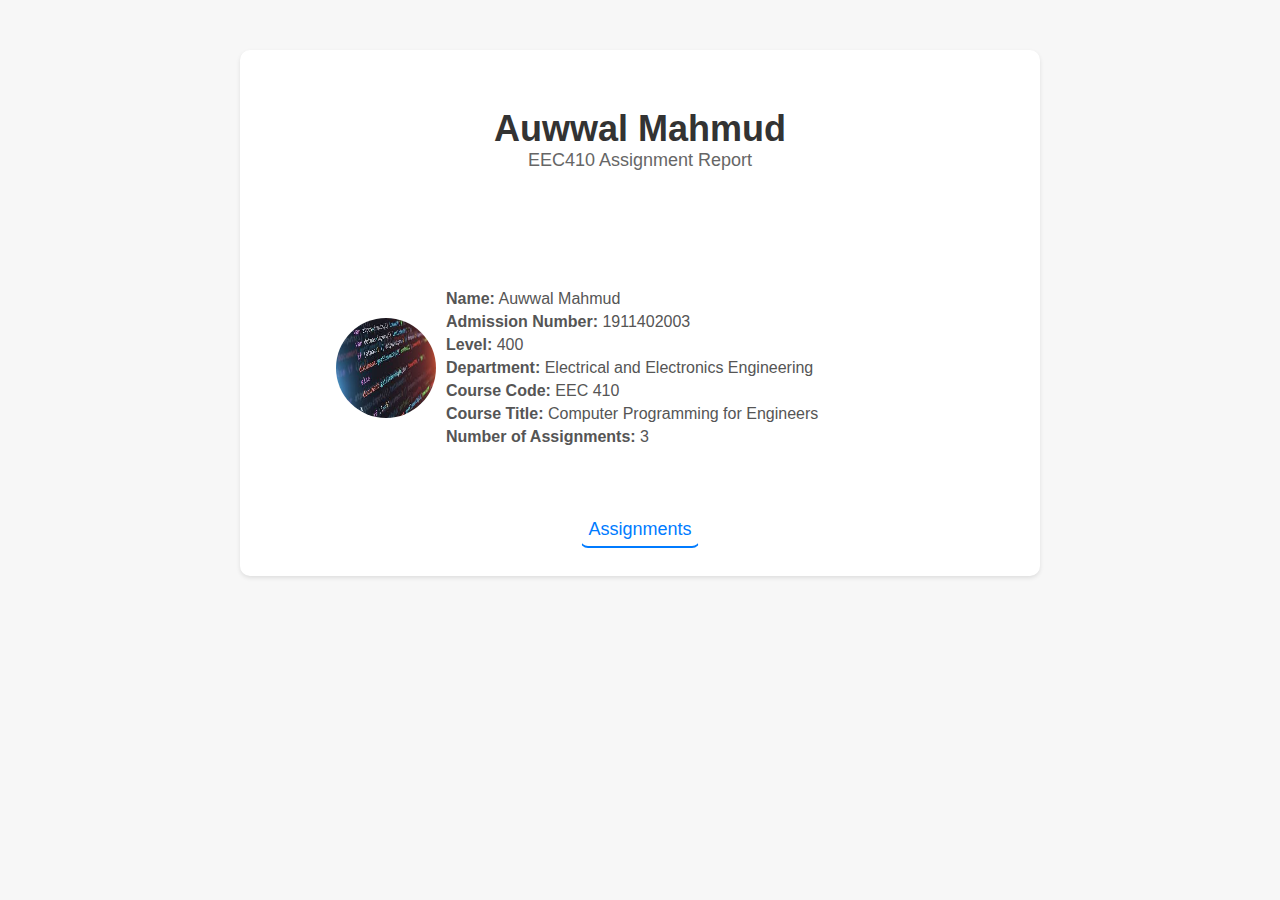
<file: index.html>
<!DOCTYPE html>
<html lang="en">
<head>
    <meta charset="UTF-8">
    <meta http-equiv="X-UA-Compatible" content="IE=edge">
    <meta name="description" content="Assignment Report for Auwwal Mahmud">
    <meta name="viewport" content="width=device-width, initial-scale=1.0">
    <title>Auwwal Mahmud - Assignment Report</title>
    <link rel="stylesheet" href="index.css">
    <style>
        body {
            font-family: Arial, sans-serif;
            margin: 0;
            padding: 0;
            background-color: #f7f7f7;
        }
        .container {
            max-width: 800px;
            margin: 0 auto;
            padding: 20px;
            background-color: #fff;
            border-radius: 10px;
            box-shadow: 0 2px 4px rgba(0, 0, 0, 0.1);
            margin-top: 50px;
        }
        .intro-text {
            text-align: center;
            margin-bottom: 30px;
        }
        .intro-text h1 {
            font-size: 36px;
            color: #333;
            margin: 0;
        }
        .intro-text p {
            font-size: 18px;
            color: #666;
            margin: 0;
        }
        .details {
            display: flex;
            align-items: center;
            margin-bottom: 30px;
        }
        .details img {
            width: 100px;
            height: 100px;
            border-radius: 50%;
            margin-right: 10px;
        }
        .details div {
            flex-grow: 1;
        }
        .details p {
            font-size: 16px;
            color: #555;
            margin: 5px 0;
        }
        .ass {
            text-align: center;
        }
        .ass a {
            font-size: 18px;
            color: #007bff;
            text-decoration: none;
            border-bottom: 2px solid #007bff;
            transition: border-bottom 0.3s ease;
        }
        .ass a:hover {
            border-bottom: 2px solid transparent;
        }
    </style>
</head>
<body>

<div class="container">
    <div class="intro-text">
        <h1>Auwwal Mahmud</h1>
        <p>EEC410 Assignment Report</p>
    </div>
    <div class="details">
        <img src="images.jpeg" alt="Profile Picture">
        <div>
            <p><strong>Name:</strong> Auwwal Mahmud</p>
            <p><strong>Admission Number:</strong> 1911402003</p>
            <p><strong>Level:</strong> 400</p>
            <p><strong>Department:</strong> Electrical and Electronics Engineering</p>
            <p><strong>Course Code:</strong> EEC 410</p>
            <p><strong>Course Title:</strong> Computer Programming for Engineers</p>
            <p><strong>Number of Assignments:</strong> 3</p>
        </div>
    </div>
    <p class="ass">
        <a href="assignment_list.html">Assignments</a>
    </p>
</div>

</body>
</html>
</file>
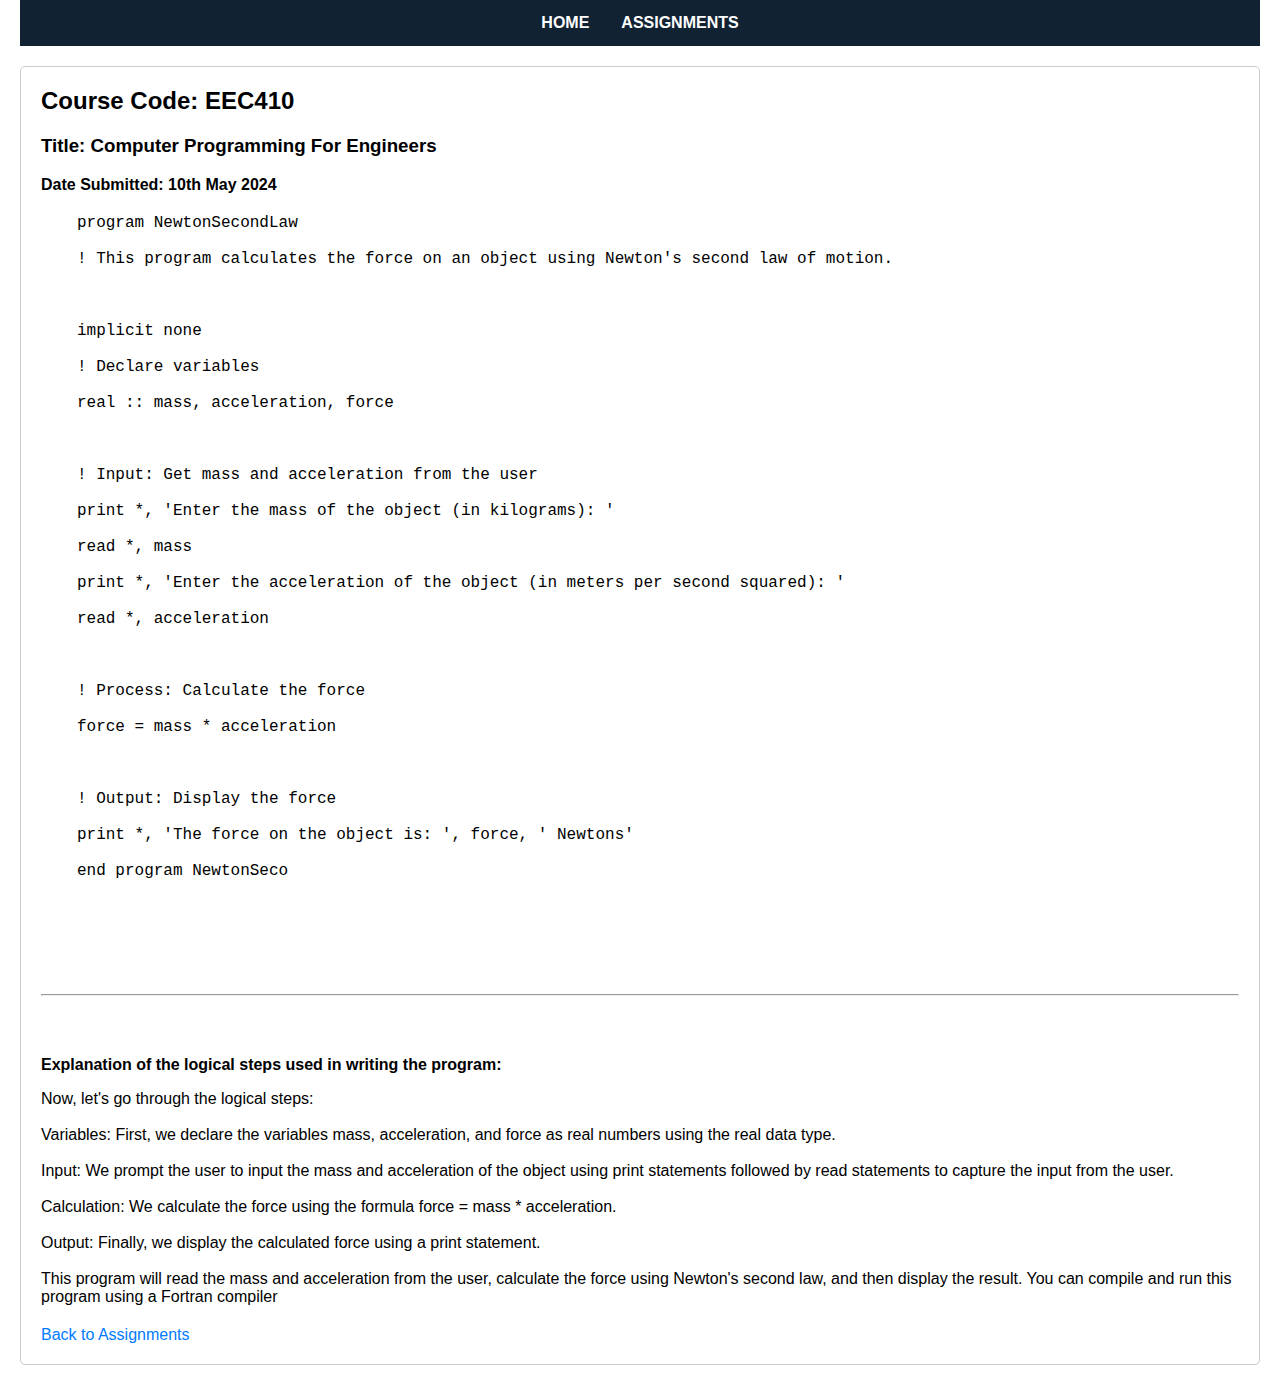
<file: ass1.html>
<!DOCTYPE html>
<html lang="en">
<head>
    <meta charset="UTF-8">
    <meta name="viewport" content="width=device-width, initial-scale=1.0">
    <title>Assignment Details</title>
    <style>
        body {
            font-family: Arial, sans-serif;
            margin: 0;
            padding: 20px;
            padding-top: 0;
        }

        .nav{
    background-color: #123;
    overflow: hidden;
    display: flex;
    justify-content: center;
    margin-bottom: 20px;
}

.nav a {
    float: left;
    color: white;
    text-align: center;
    padding: 14px 16px;
    text-decoration: none;
    font-weight: bold;
}


        .code{
            font-family: 'Courier New', Courier, monospace;
            margin-left: 3%;

        }
        .assignment-details {
            border: 1px solid #ccc;
            border-radius: 5px;
            padding: 20px;
        }
        h2 {
            margin-top: 0;
        }
        .due-date {
            font-weight: bold;
        }
        .description {
            margin-bottom: 10px;
        }
        .status {
            font-style: italic;
        }
        .assignment-body {
            margin-top: 20px;
        }
        .actions {
            margin-top: 20px;
        }
        .actions a {
            display: inline-block;
            margin-right: 10px;
            text-decoration: none;
            color: #007bff;
        }
    </style>
</head>
<body>
    <div class="nav">
        <a href="index.html" > HOME</a>
        <a href="assignment_list.html" > ASSIGNMENTS</a>
    </div> 

<div class="assignment-details">
    <h2>Course Code: EEC410</h2>
    <h3>Title: Computer Programming For Engineers</h3>
    <p class="due-date"> Date Submitted: 10th May 2024</p>
    
    <div class="assignment-body">
        <p class="code">
          program NewtonSecondLaw<br><br>
    ! This program calculates the force on an object using Newton's second law of motion.<br><br>
<br><br>
    implicit none<br><br>
    ! Declare variables<br><br>
    real :: mass, acceleration, force<br><br>
<br><br>
    ! Input: Get mass and acceleration from the user<br><br>
    print *, 'Enter the mass of the object (in kilograms): '<br><br>
    read *, mass<br><br>
    print *, 'Enter the acceleration of the object (in meters per second squared): '<br><br>
    read *, acceleration<br><br>
<br><br>
    ! Process: Calculate the force<br><br>
    force = mass * acceleration<br><br>
<br><br>
    ! Output: Display the force<br><br>
    print *, 'The force on the object is: ', force, ' Newtons'<br><br>
end program NewtonSeco<br><br>
<br><br>
</p><br><br>
<hr><br><br>
      <strong><p>Explanation of the logical steps used in writing the program:</p></strong>
      <p>Now, let's go through the logical steps: 
        <br><br> Variables: First, we declare the variables mass, acceleration, and force as real numbers using the real data type.
<br><br>
Input: We prompt the user to input the mass and acceleration of the object using print statements followed by read statements to capture the input from the user.
<br><br>
Calculation: We calculate the force using the formula force = mass * acceleration.
<br><br>
Output: Finally, we display the calculated force using a print statement.
<br><br>
This program will read the mass and acceleration from the user, calculate the force using Newton's second law, and then display the result. You can compile and run this program using a Fortran compiler


</p>    </div>

    <div class="actions">
        <a href="assignment_list.html">Back to Assignments</a>
    </div>
</div>

</body>
</html>
</file>
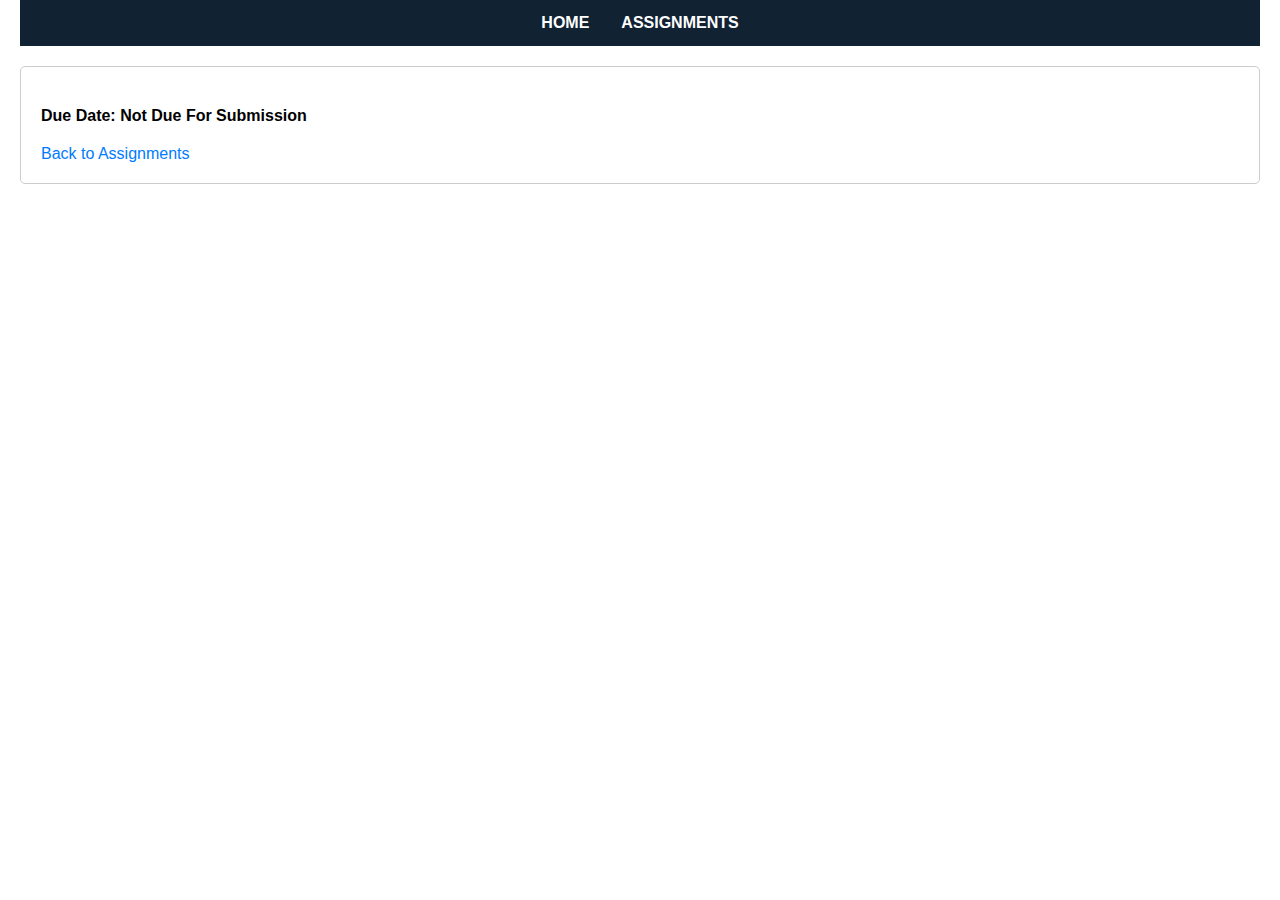
<file: ass2.html>
<!DOCTYPE html>
<html lang="en">
<head>
    <meta charset="UTF-8">
    <meta name="viewport" content="width=device-width, initial-scale=1.0">
    <title>Assignment Details</title>
    <style>
        body {
            font-family: Arial, sans-serif;
            margin: 0;
            padding: 20px;
            padding-top: 0;
        }

        .nav{
    background-color: #123;
    overflow: hidden;
    display: flex;
    justify-content: center;
    margin-bottom: 20px;
}

.nav a {
    float: left;
    color: white;
    text-align: center;
    padding: 14px 16px;
    text-decoration: none;
    font-weight: bold;
}
        .assignment-details {
            border: 1px solid #ccc;
            border-radius: 5px;
            padding: 20px;
        }
        h2 {
            margin-top: 0;
        }
        .due-date {
            font-weight: bold;
        }
        .description {
            margin-bottom: 10px;
        }
        .status {
            font-style: italic;
        }
        .assignment-body {
            margin-top: 20px;
        }
        .actions {
            margin-top: 20px;
        }
        .actions a {
            display: inline-block;
            margin-right: 10px;
            text-decoration: none;
            color: #007bff;
        }
    </style>
</head>
<body>
    <div class="nav">
        <a href="index.html" > HOME</a>
        <a href="assignment_list.html" > ASSIGNMENTS</a>
    </div> 


<div class="assignment-details">
    <h2></h2>
    <p class="due-date">Due Date: Not Due For Submission</p>
    
    <div class="assignment-body">
        <h3></h3>
    </div>

    <div class="actions">
        <a href="assignment_list.html">Back to Assignments</a>
    </div>
</div>

</body>
</html>
</file>
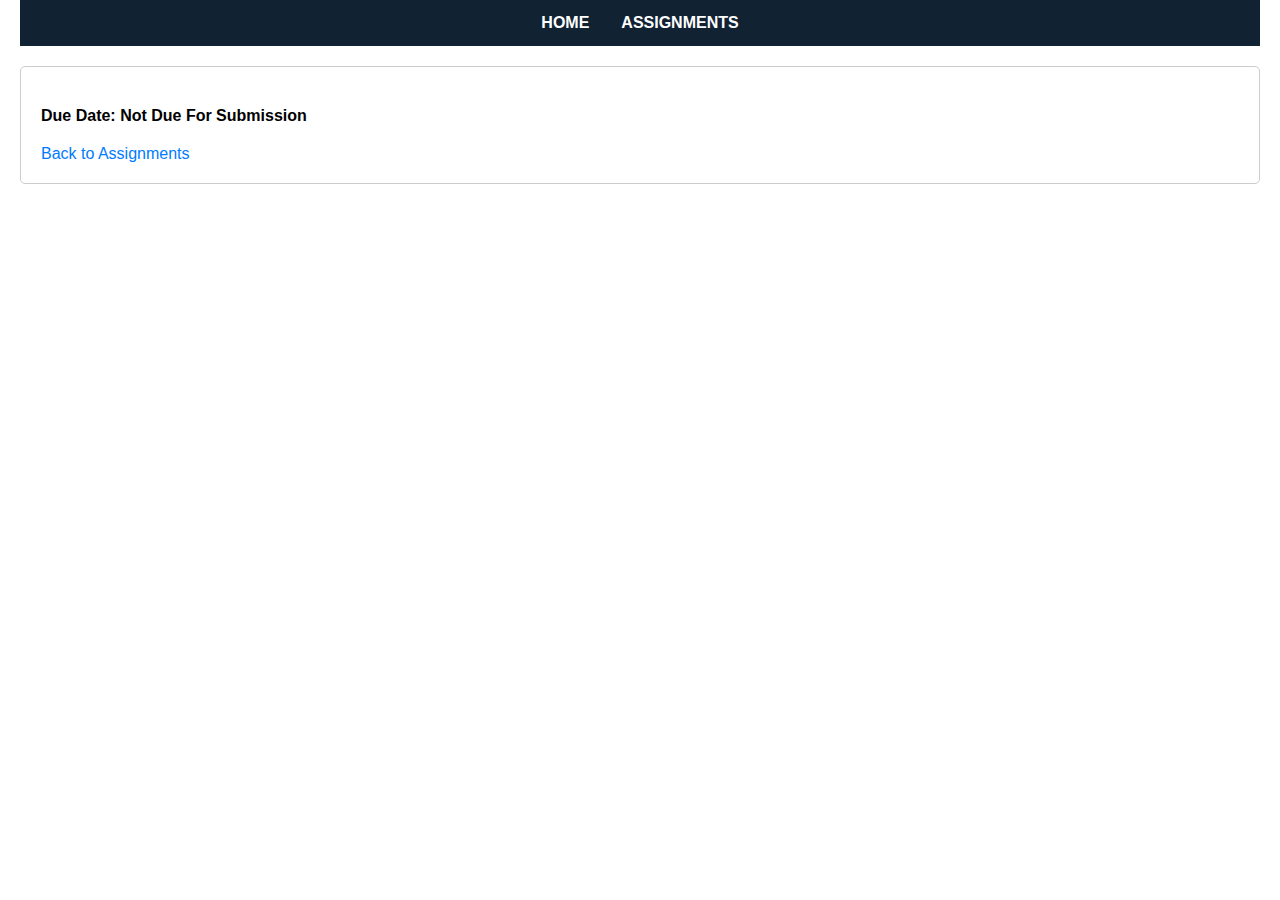
<file: ass3.html>
<!DOCTYPE html>
<html lang="en">
<head>
    <meta charset="UTF-8">
    <meta name="viewport" content="width=device-width, initial-scale=1.0">
    <title>Assignment Details</title>
    <style>
        body {
            font-family: Arial, sans-serif;
            margin: 0;
            padding: 20px;
            padding-top: 0;
        }
        .nav{
    background-color: #123;
    overflow: hidden;
    display: flex;
    justify-content: center;
    margin-bottom: 20px;
}

.nav a {
    float: left;
    color: white;
    text-align: center;
    padding: 14px 16px;
    text-decoration: none;
    font-weight: bold;
}
        .assignment-details {
            border: 1px solid #ccc;
            border-radius: 5px;
            padding: 20px;
        }
        h2 {
            margin-top: 0;
        }
        .due-date {
            font-weight: bold;
        }
        .description {
            margin-bottom: 10px;
        }
        .status {
            font-style: italic;
        }
        .assignment-body {
            margin-top: 20px;
        }
        .actions {
            margin-top: 20px;
        }
        .actions a {
            display: inline-block;
            margin-right: 10px;
            text-decoration: none;
            color: #007bff;
        }
    </style>
</head>
<body>
    <div class="nav">
        <a href="index.html" > HOME</a>
        <a href="assignment_list.html" > ASSIGNMENTS</a>
    </div> 


<div class="assignment-details">
    <h2></h2>
    <p class="due-date">Due Date: Not Due For Submission</p>
    
    <div class="assignment-body">
        <h3></h3>
    </div>

    <div class="actions">
        <a href="assignment_list.html">Back to Assignments</a>
    </div>
</div>

</body>
</html>
</file>
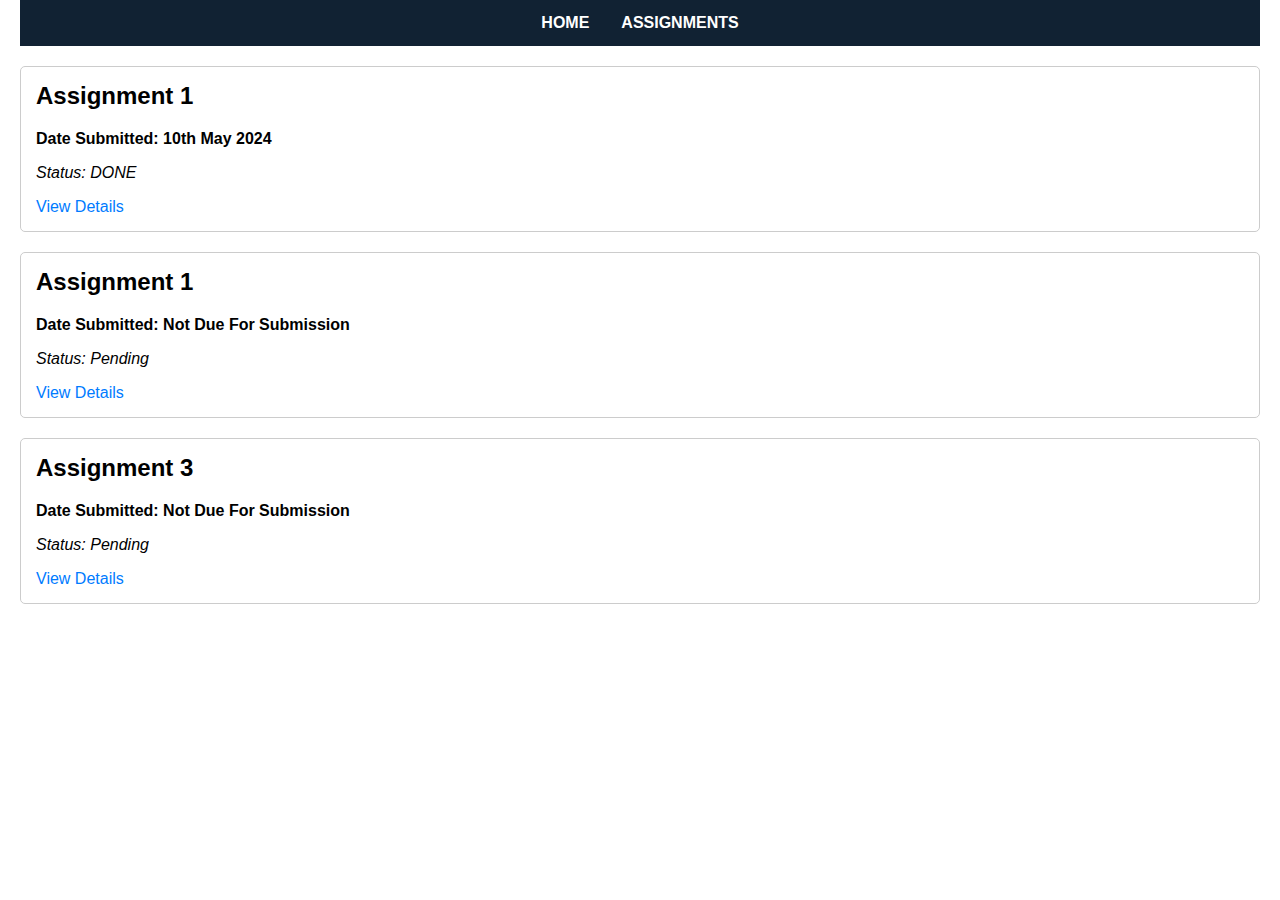
<file: assignment_list.html>
<!DOCTYPE html>
<html lang="en">
<head>
    <meta charset="UTF-8">
    <meta name="viewport" content="width=device-width, initial-scale=1.0">
    <title>Assignments</title>
    <style>
        body {
            font-family: Arial, sans-serif;
            margin: 0;
            padding: 20px;
            padding-top: 0;
        }
        .nav{
    background-color: #123;
    overflow: hidden;
    display: flex;
    justify-content: center;
    margin-bottom: 20px;
}

.nav a {
    float: left;
    color: white;
    text-align: center;
    padding: 14px 16px;
    text-decoration: none;
    font-weight: bold;
}

        .assignment {
            border: 1px solid #ccc;
            border-radius: 5px;
            margin-bottom: 20px;
            padding: 15px;
        }
        h2 {
            margin-top: 0;
        }
        .due-date {
            font-weight: bold;
        }
        .description {
            margin-bottom: 10px;
        }
        .status {
            font-style: italic;
        }
        .actions {
            margin-top: 10px;
        }
        .actions a {
            display: inline-block;
            margin-right: 10px;
            text-decoration: none;
            color: #007bff;
        }
    </style>
</head>
<body>
  <div class="nav">
    <a href="index.html" > HOME</a>
    <a href="assignment_list.html" > ASSIGNMENTS</a>
</div>  

<div class="assignment">
    <h2>Assignment 1</h2>
    <p class="due-date">Date Submitted: 10th May 2024</p>
    <p class="description"></p>
    <p class="status">Status: DONE</p>
    <div class="actions">
        <a href="ass1.html">View Details</a>
    </div>
</div>

<div class="assignment">
  <h2>Assignment 1</h2>
  <p class="due-date">Date Submitted: Not Due For Submission</p>
  <p class="description"></p>
  <p class="status">Status: Pending</p>
  <div class="actions">
      <a href="ass2.html">View Details</a>
  </div>
</div>

<div class="assignment">
  <h2>Assignment 3</h2>
  <p class="due-date">Date Submitted: Not Due For Submission</p>
  <p class="description"></p>
  <p class="status">Status: Pending</p>
  <div class="actions">
      <a href="ass3.html">View Details</a>
  </div>
</div>

</body>
</html>
</file>
<file: index.css>
*{
    box-sizing: border-box;
}

body{
    margin: 0;
    background-color: #123;
    font-family: 'Lucida Sans', 'Lucida Sans Regular', 'Lucida Grande', 'Lucida Sans Unicode', Geneva, Verdana, sans-serif;
}


.container{
    background-color: #123;
    color: white;
    margin: 0 auto;
}

.intro-text{
    padding: 5%;
    max-width: 700px;
    width: 80%;
    margin: 0 10%;
}

section{
    background-position: center;
    background-repeat: no-repeat;
    background-size: cover;
    margin: 10%;
    color: white;
    padding: 10%;
    border-radius: 10px;
}

.hero{
    background: rgba(6, 1, 27, 0.616);
    padding: 5%;
    border-radius: 10px;

}


.nav{
    background-color: #234;
    overflow: hidden;
    display: flex;
    justify-content: center;
}

.nav a {
    float: left;
    color: white;
    text-align: center;
    padding: 14px 16px;
    text-decoration: none;
    font-weight: bold;
}

.details img {
    width: 100px;
    height: 100px;
    border-radius: 50%;
    margin-right: 20px;
    float: right;
  }

  .details{
    margin: 5%;
    padding: 5%;
    border-radius: 10px;
  }

  .ass{
    text-align: center;
    color: white;
  }

  a{
    color: white;
    text-decoration: none;
    padding: 7px;
    border: solid 1px white;
    border-radius: 8px;
  }
</file>
